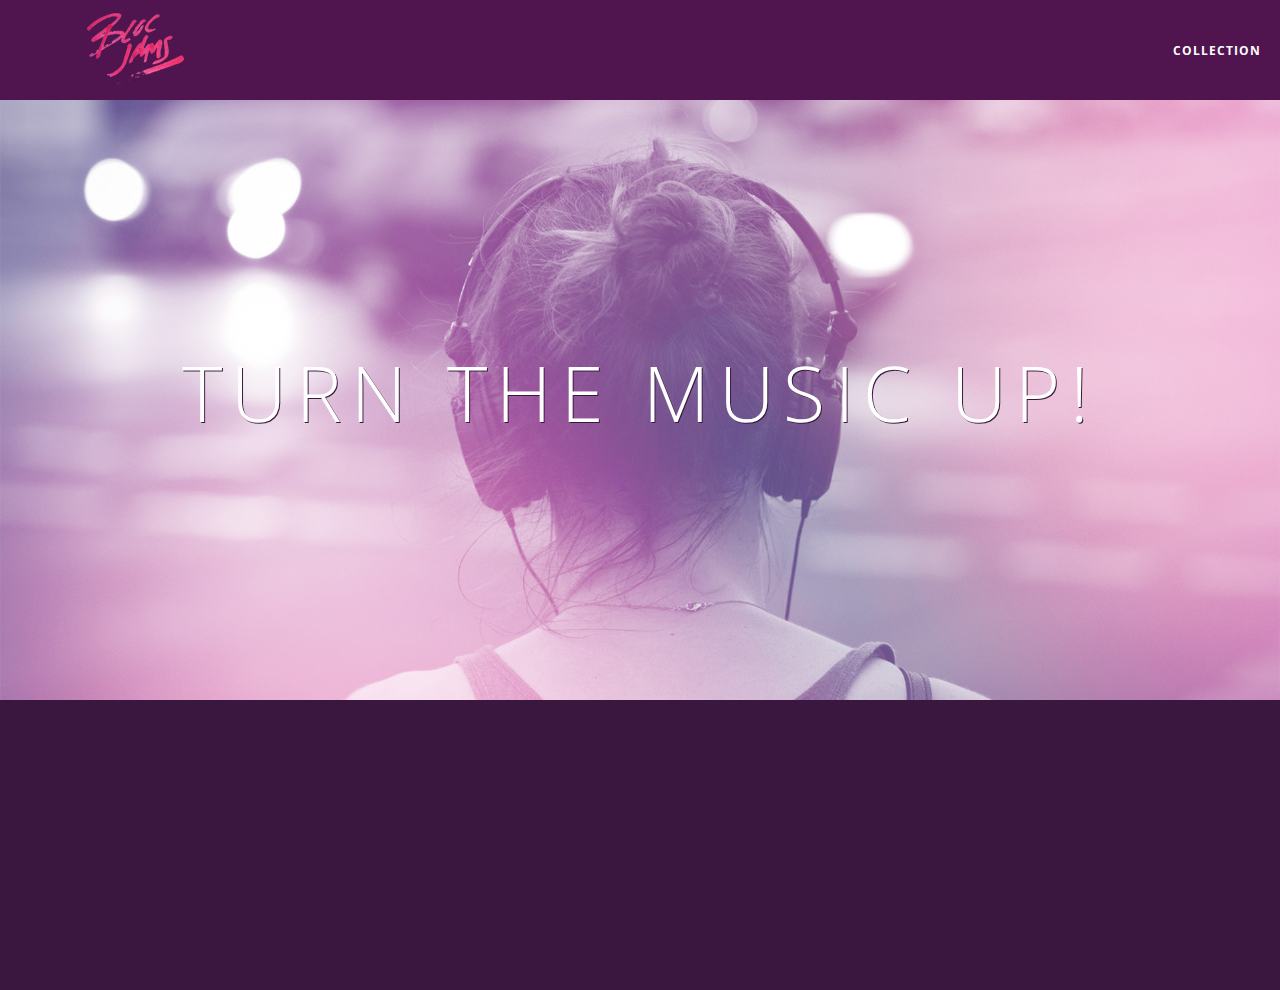
<file: index.html>
<!DOCTYPE html>
<html>
	<head>
		<title>Bloc Jams</title>
		<meta name="viewport" content="width=device-width, initial-scale=1">	
		<link rel="stylesheet" type="text/css" href="http://fonts.googleapis.com/css?family=Open+Sans:400,800,600,700,300">
		<link rel="stylesheet" type="text/css" href="http://code.ionicframework.com/ionicons/2.0.1/css/ionicons.min.css">
		<link rel="stylesheet" type="text/css" href="styles/normalize.css">
		<link rel="stylesheet" type="text/css" href="styles/main.css">
		<link rel="stylesheet" type="text/css" href="styles/landing.css">
	</head>
	<body class="landing">
		<nav class="navbar"> <!-- nav bar -->
			<a href="index.html" class="logo">
				<img src="assets/images/bloc_jams_logo.png" alt="bloc jams logo" class="logo">
			</a>
			<div class="links-container">
				<a href="collection.html" class="navbar-link">collection</a>
			</div>
		</nav>
		
		<section class="hero-content">        <!-- hero content -->
			<h1 class="hero-title">Turn the music up!</h1>
		</section>
		<section class="selling-points container clearfix">        <!-- selling points -->
			<div class="point column third">
				<span class="ion-music-note"></span>
				<h5 class="point-title">Choose your music</h5>
				<p class="point-description">The world is full of music; why should you have to listen to music that someone else chose?</p>
			</div>
			<div class="point column third">
				<span class="ion-radio-waves"></span>
				<h5 class="point-title">Unlimited, streaming, ad-free</h5>
				<p class="point-description">No arbitrary limits. No distractions.</p>
			</div>
			<div class="point column third">
				<span class="ion-iphone"></span>
				<h5 class="point-title">Mobile enabled</h5>
				<p class="point-description">Listen to your music on the go. This streaming service is available on all mobile platforms.</p>
			</div>
		</section> 
		
		<script src="https://code.jquery.com/jquery-2.1.3.min.js"></script>
		<script src="scripts/landing.js"></script>
	</body>
</html>
</file>
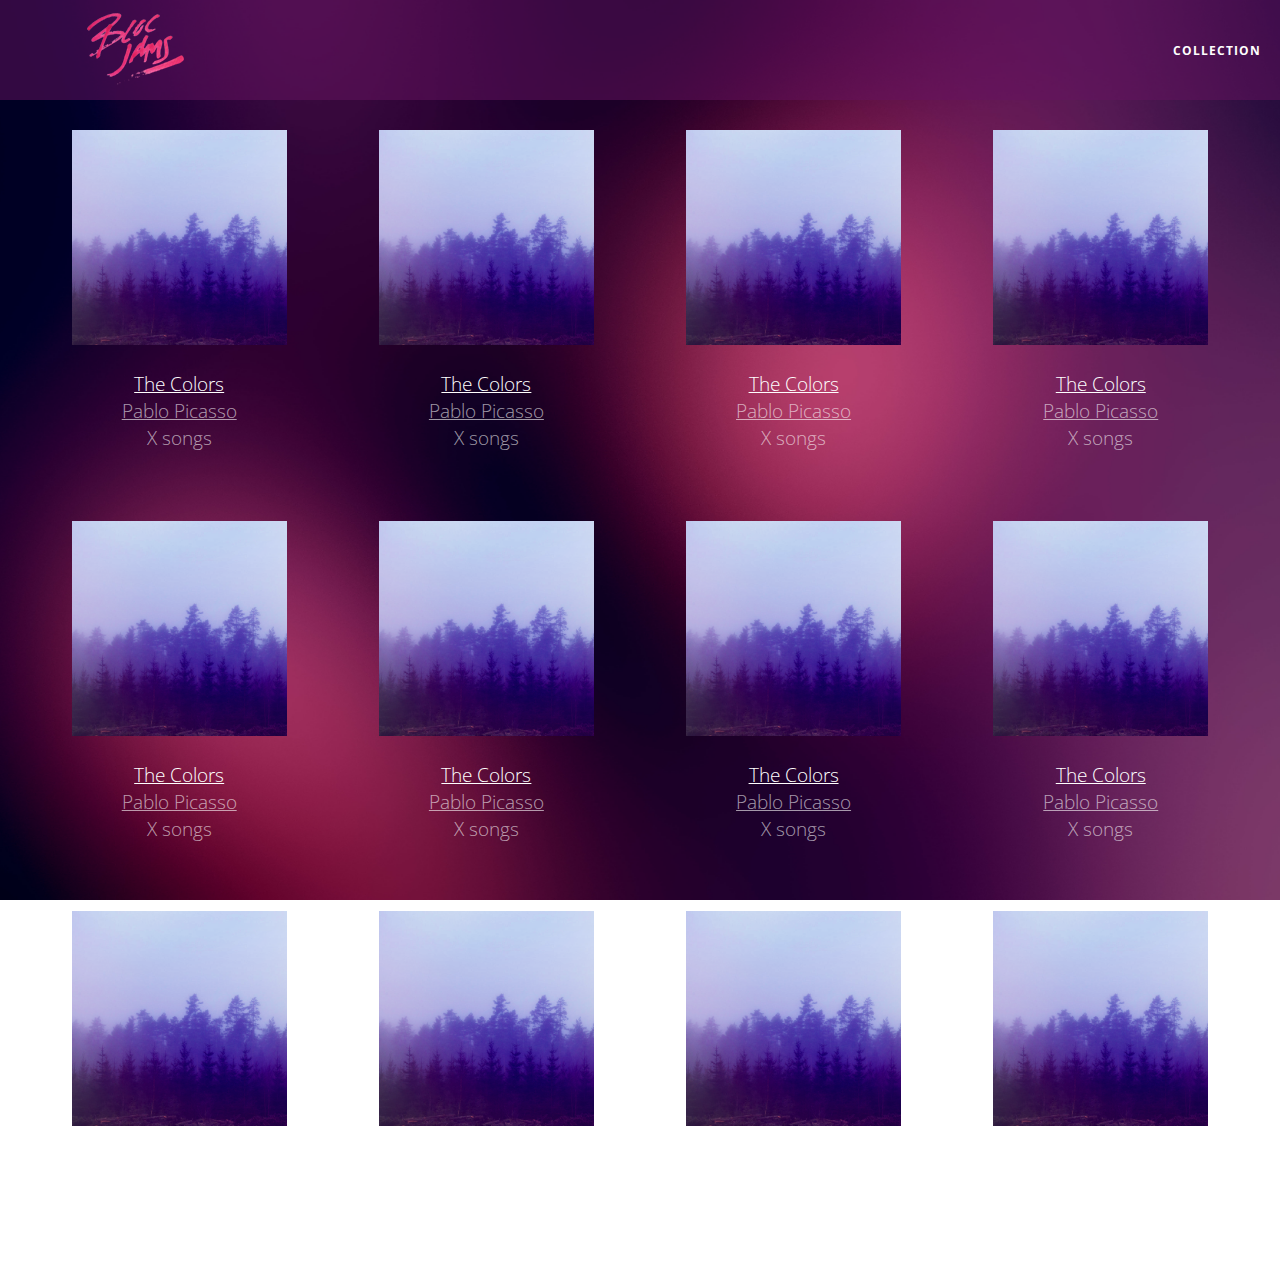
<file: collection.html>
<!DOCTYPE html>
<html>
	<head>
		<title>Bloc Jams</title>
		<meta name="viewport" content="width=device-width, initial-scale=1">
		<link rel="stylesheet" type="text/css" href="http://fonts.googleapis.com/css?family=Open+Sans:400,800,600,700,300">
		<link rel="stylesheet" type="text/css" href="http://code.ionicframework.com/ionicons/2.0.1/css/ionicons.min.css">
		<link rel="stylesheet" type="text/css" href="styles/normalize.css">
		<link rel="stylesheet" type="text/css" href="styles/main.css">
		<link rel="stylesheet" type="text/css" href="styles/collection.css">
	</head>
	<body class="collection">
		<nav class="navbar"> <!-- nav bar -->
			<a href="index.html" class="logo">
				<img src="assets/images/bloc_jams_logo.png" alt="bloc jams logo" class="logo">
			</a>
			<div class="links-container">
				<a href="collection.html" class="navbar-link">collection</a>
			</div>
		</nav>
		
		<section class="album-covers container clearfix">
			
		</section>
		
		<script src="https://code.jquery.com/jquery-2.1.3.min.js"></script>
		<script src="scripts/collection.js"></script>
	</body>
</html>
</file>
<file: styles/main.css>
*, *:before, *:after {
	-moz-box-sizing: border-box;
	-webkit-box-sizing: border-box;
	box-sizing: border-box;
}

html {
	height: 100%;
	font-size: 100%;
}

body {
	font-family: 'Open Sans';
	color: white;
	min-height: 100%;
}

.navbar {
	position: relative;
	padding: 0.5rem;
	background-color: rgba(101,18,95,0.5);
	z-index: 1;
}

.navbar .logo {
	position: relative;
	left: 2rem;
	cursor: pointer;
}

.navbar .links-container {
	display: table;
	position: absolute;
	top: 0;
	right: 0;
	height: 100px;
	color: white;
	text-decoration: none;
}

.links-container .navbar-link {
	display: table-cell;
	position: relative;
	height: 100%;
	padding-left: 1rem;
	padding-right: 1rem;
	vertical-align: middle;
	color: white;
	font-size: 0.625rem;
	letter-spacing: 0.05rem;
	font-weight: 700;
	text-transform: uppercase;
	text-decoration: none;
	cursor: pointer;
}

.links-container .navbar-link:hover {
	color: rgb(233,50,117);
}

.container {
	margin: 0 auto;
	max-width: 64rem;
}

.narrow {
	max-width: 56rem;
}

/* Medium and small screens (640px) */
@media (min-width: 40rem) {
	html {
		font-size: 112%;
	}
	
	.column {
		float: left;
		padding-left: 1rem;
		padding-right: 1rem;
	}
	
	.column.full { width: 100%; }
	.column.two-thirds { width: 66.7%; }
	.column.half { width: 50%; }
	.column.third { width: 33.3%; }
	.column.fourth { width: 25%; }
	.column.flow-opposite { float: right; }
}

/* Large screens (1024px) */
@media (min-width: 64rem) {
	html {
		font-size: 120%;
	}
}

.clearfix:before,
.clearfix:after {
	content: " ";
	display: table;
}

.clearfix:after {
	clear: both;
}
</file>
<file: styles/landing.css>
body.landing {
	background-color: rgb(58, 23, 63); /* sets the background color to an RGB value */
}

.hero-content {
	position: relative;
	min-height: 600px;
	background-image: url(../assets/images/bloc_jams_bg.jpg);
	background-repeat: no-repeat;
	background-position: center center;
	background-size: cover;
}

.hero-content .hero-title {
	position: absolute;
	top: 40%;
	-webkit-transform: translateY(-50%);
	-moz-transform: translateY(-50%);
	-ms-transform: translateY(-50%);
	transform: translateY(-50%);
	width: 100%;
	text-align: center;
	font-size: 4rem;
	font-weight: 300;
	text-transform: uppercase;
	letter-spacing: 0.5rem;
	text-shadow: 1px 1px 0px rgb(58,23,63);
}

.selling-points {
	position: relative;
}

.point {
	position: relative;
	padding: 2rem;
	text-align: center;
	opacity: 0;
	-webkit-transform: scaleX(0.1) scaleY(0.1) translateY(3rem) rotate(180deg);
	-moz-transform: scaleX(0.1) scaleY(0.1) translateY(3rem) rotate(180deg);
	transform: scaleX(0.1) scaleY(0.1) translateY(3rem) rotate(180deg);
	-webkit-transition: all 0.25s ease-in-out;
	-moz-transition: all 0.25s ease-in-out;
	transition: all 0.25s ease-in-out;
	-webkit-transition-delay: 0.2s;
	-moz-transition-delay: 0.2s;
	transition-delay: 0.2s;
}

.point-title {
	font-size: 1.25rem;
}

.ion-music-note,
.ion-radio-waves,
.ion-iphone {
	color: rgb(233,50,117);
	font-size: 5rem;
}
</file>
<file: styles/collection.css>
body.collection {
	background-image: url(../assets/images/blurred_backgrounds/blur_bg_2.jpg);
	background-repeat: no-repeat;
	background-attachment: fixed;
	background-position: center center;
	background-size: cover;
}

.album-covers {
	position: relative;
}

.collection-album-container {
	position: relative;
	margin-top: 30px;
	margin-bottom: 20px;
	text-align: center;
}

.collection-album-container .caption {
	margin-top: 10px;
}

.collection-album-container .caption p {
	font-size: 1rem;
	font-weight: 300;
	color: rgba(255,255,255,0.6);
}

.collection-album-container .caption p a {
	color: rgba(255,255,255,0.6);
}

.collection-album-container .caption p a.album-name {
	color: white;
}

.collection-album-container img {
	width: 80%;
}
</file>
